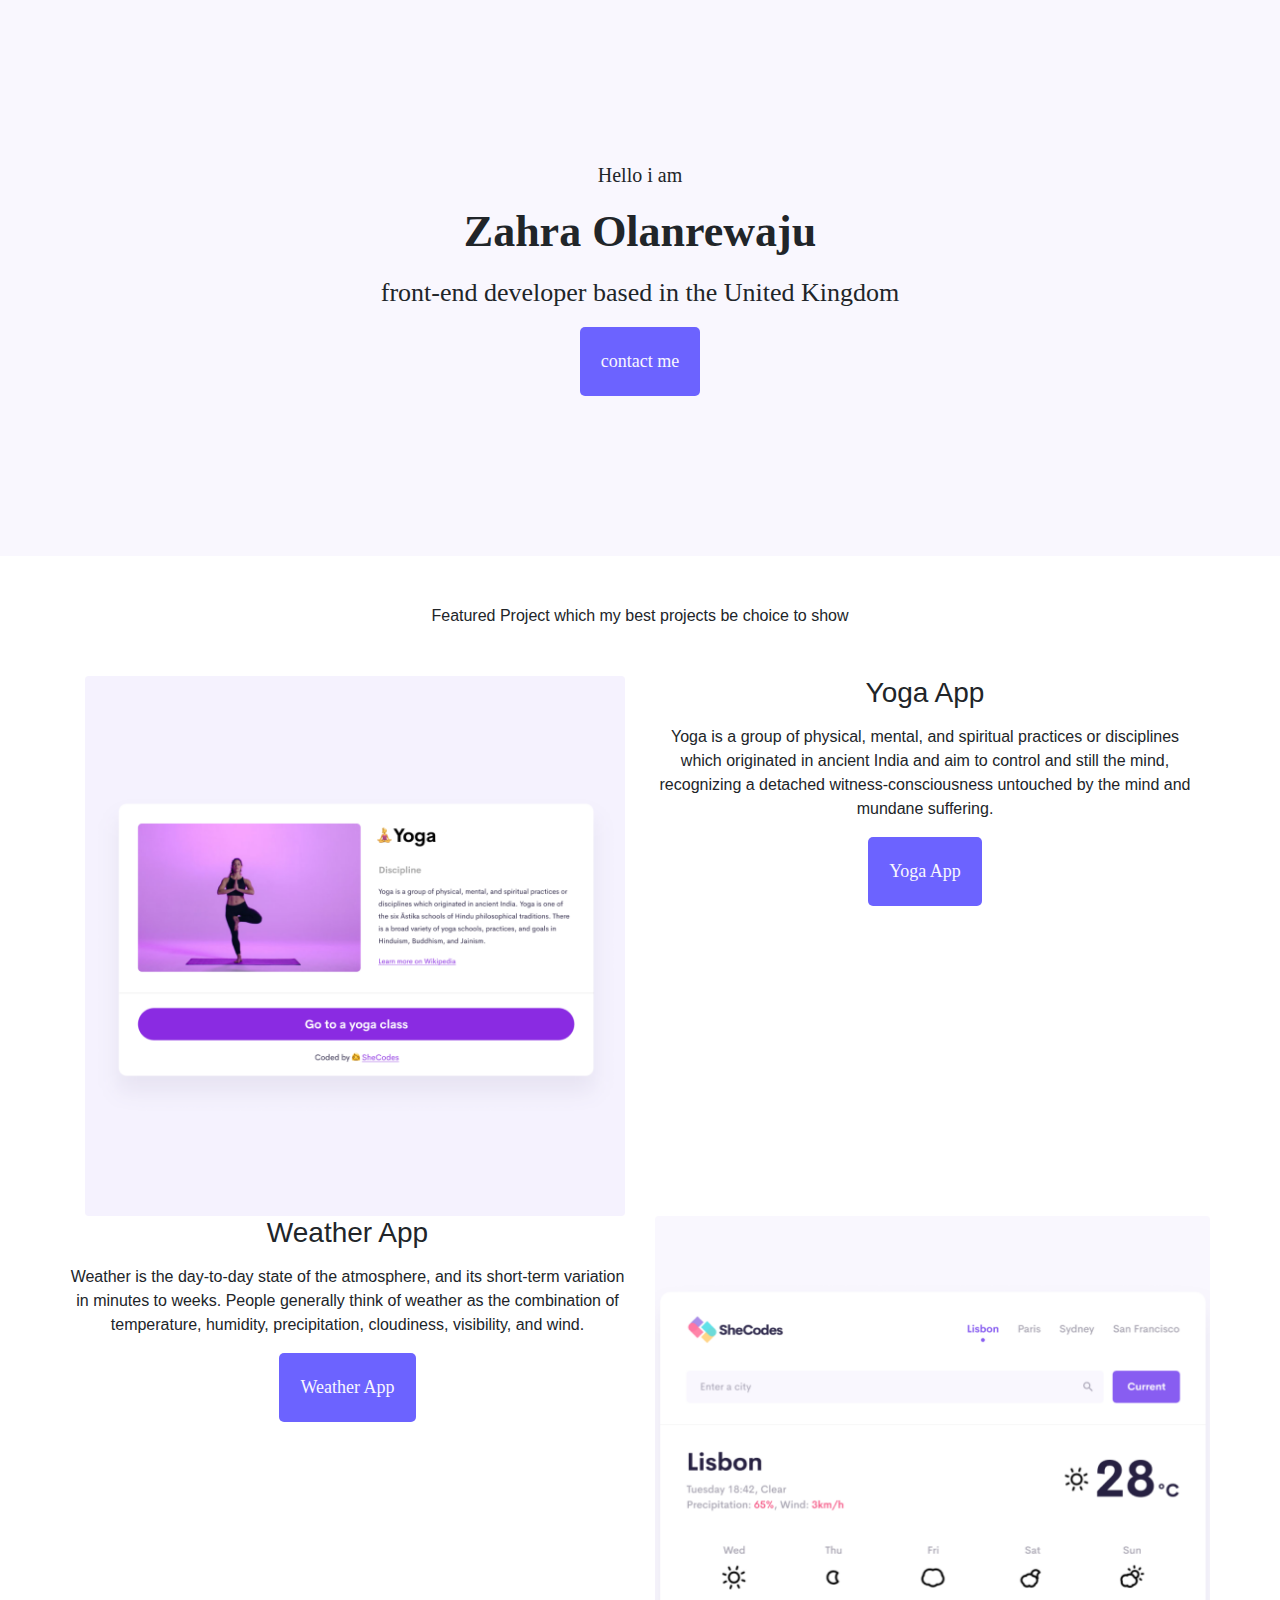
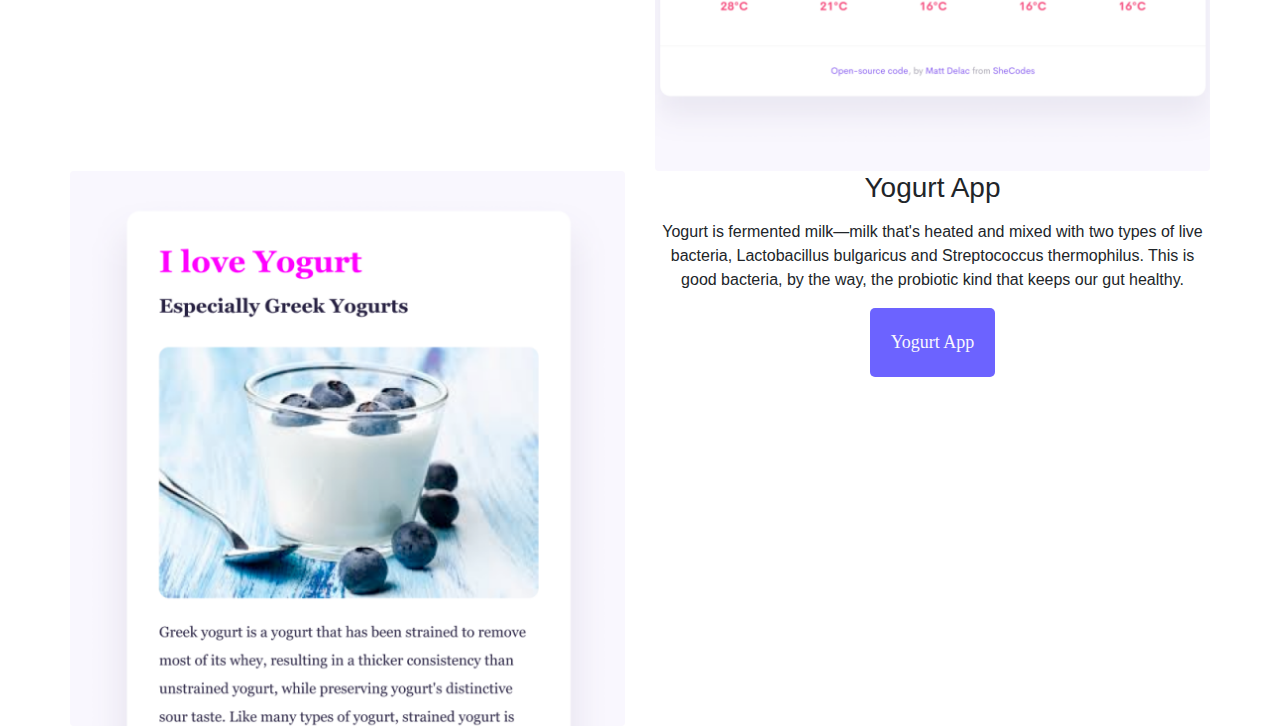
<file: index.html>
<!DOCTYPE html>
<html lang="en">
  <head>
    <meta charset="UTF-8" />
    <meta http-equiv="X-UA-Compatible" content="IE=edge" />
    <meta name="viewport" content="width=device-width, initial-scale=1.0" />
    <link
      rel="stylesheet"
      href="https://stackpath.bootstrapcdn.com/bootstrap/4.3.1/css/bootstrap.min.css"
      integrity="sha384-ggOyR0iXCbMQv3Xipma34MD+dH/1fQ784/j6cY/iJTQUOhcWr7x9JvoRxT2MZw1T"
      crossorigin="anonymous"
    />
    <script
      src="https://code.jquery.com/jquery-3.3.1.slim.min.js"
      integrity="sha384-q8i/X+965DzO0rT7abK41JStQIAqVgRVzpbzo5smXKp4YfRvH+8abtTE1Pi6jizo"
      crossorigin="anonymous"
    ></script>
    <script
      src="https://cdnjs.cloudflare.com/ajax/libs/popper.js/1.14.7/umd/popper.min.js"
      integrity="sha384-UO2eT0CpHqdSJQ6hJty5KVphtPhzWj9WO1clHTMGa3JDZwrnQq4sF86dIHNDz0W1"
      crossorigin="anonymous"
    ></script>
    <script
      src="https://stackpath.bootstrapcdn.com/bootstrap/4.3.1/js/bootstrap.min.js"
      integrity="sha384-JjSmVgyd0p3pXB1rRibZUAYoIIy6OrQ6VrjIEaFf/nJGzIxFDsf4x0xIM+B07jRM"
      crossorigin="anonymous"
    ></script>
    <link
      rel="stylesheet"
      href="https://use.fontawesome.com/releases/v5.15.4/css/all.css"
      integrity="sha384-DyZ88mC6Up2uqS4h/KRgHuoeGwBcD4Ng9SiP4dIRy0EXTlnuz47vAwmeGwVChigm"
      crossorigin="anonymous"
    />
    <link rel="stylesheet" href="styles/application.css" />
    <meta name="viewport" content="width=device-width, initial-scale=1.0" />

    <title>Document</title>
  </head>
  <body>
    <div class="hero">
      <p>Hello i am</p>
      <h1>Zahra Olanrewaju</h1>
      <h2>front-end developer based in the United Kingdom</h2>
      <div></div>
      <a href="#" class="btn btn-branding">contact me</a>
    </div>

<p class="text-center m-5">
      Featured Project which my best projects be choice to show
    </p>
 
<div class="container">
  <div class="row">
    <div class="col-md-6 text-center">
      <img src="images/yoga.png" class="img-fluid rounded d-none d-sm-block " alt="yoga app"  />
    </div>
    <div class="col-md-6 text-center">
      <h3 class="mb-3">Yoga App</h3>
      <p>
          Yoga is a group of physical, mental, 
          and spiritual practices or disciplines 
          which originated in ancient India and aim to control
           and still the mind, recognizing a detached witness-consciousness 
           untouched by the mind and mundane suffering.
      </p>
    <a class="btn btn-branding" class="launch-link" href="#">Yoga App</a>
  </div>
  <div class="row">
    <div class="col-md-6 text-center">
      <h3 class="mb-3">Weather App</h3>
      <p>
          Weather is the day-to-day state of the atmosphere,
           and its short-term variation in minutes to weeks. 
           People generally think of weather as the combination of temperature, 
           humidity, precipitation, cloudiness, visibility, and wind.
          </p>
 <a class="btn btn-branding" class="launch-link" href="#">Weather App</a>
    </div>
    <div class="col-md-6 text-center">
      <img
        src="images/weather.png"
        class="img-fluid rounded d-none d-sm-block "
        alt="weather app"
      />
    </div>
  </div>
  <div class="row">
    <div class="col-md-6 text-center">
      <img
        src="images/yogurt.png"
        class="img-fluid rounded d-none d-sm-block "
        alt="yogurt app"
      />
    </div>
    <div class="col-md-6 text-center">
      <h3 class="mb-3">Yogurt App</h3>
      <p>
          Yogurt is fermented milk—milk that's heated 
          and mixed with two types of live bacteria, 
          Lactobacillus bulgaricus and Streptococcus thermophilus.
           This is good bacteria, by the way, the probiotic kind that keeps
            our gut healthy.
          </p>
           
      <a class="btn btn-branding" class="launch-link" href="#">Yogurt App</a>
      <a  href="#"> </a>
    </div>
  </div>
</div>
  </body>
</file>
<file: styles/application.css>
/*font-family: 'Fruktur', cursive;
font-family: 'Playfair Display', serif;*/

h1 {
  font-family: "Playfair Display", serif;
  font-weight: bold;
  font-size: 44px;
}
.hero p {
  font-family: "Fruktur", cursive;
  font-weight: lighter;
  font-size: 20px;
}
:root {
  --branding-color: #6c63ff;
  --secondary-color: #f9f7fe;
}
.hero {
  text-align: center;
  background-color: var(--secondary-color);
  padding: 160px 20px;
}
.hero h2 {
  font-family: "Playfair Display", serif;
  font-weight: normal;
  font-size: 26px;
  line-height: 2;
}
.btn-branding {
  background-color: var(--branding-color);
  padding: 20px;
  border-radius: 5px;
  font-size: 18px;
  color: #f9f7fe;
  font-family: "Fruktur", cursive;
  line-height: 27px;
}
.row {
  display: flex;
}
.img-fluid {
  max-width: 100%;
  height: auto;
}

img {
  vertical-align: middle;
}
.d-none {
  display: none;
}

@media (max-width: 900px) {
  .hero {
    padding: 80px 20px;
  }
}

@media (max-width: 576px) {
  .container {
    width: 100%;
    padding-right: var(--bs-gutter-x, 0.75rem);
    padding-left: var(--bs-gutter-x, 0.75rem);
    margin-right: auto;
    margin-left: auto;
  }
}
</file>
